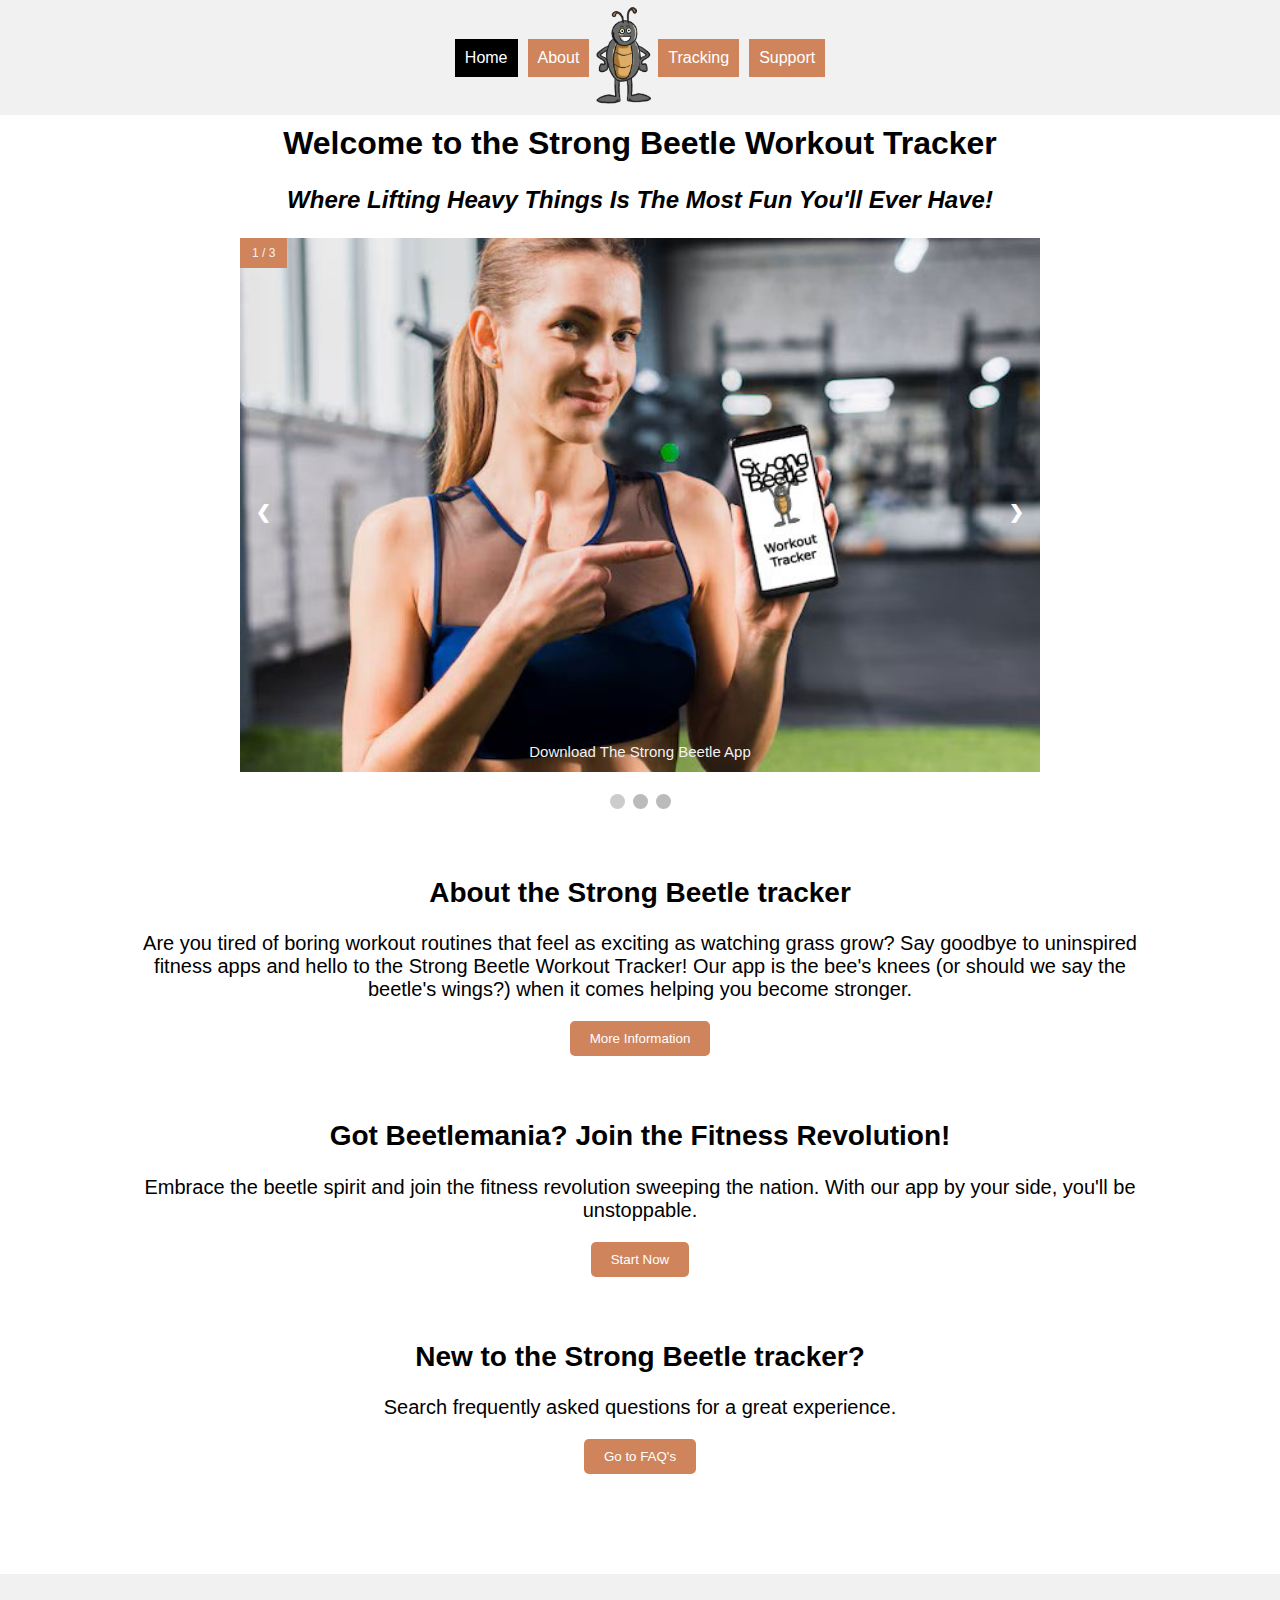
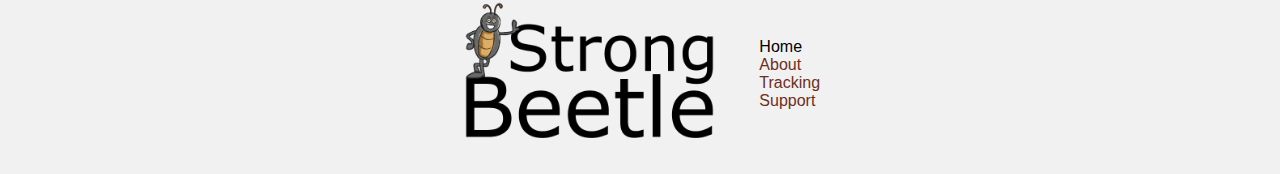
<file: index.html>
<!DOCTYPE html>
<html>
<head>
    <meta name="viewport" content="width=device-width, initial-scale=1.0">
    <link rel="stylesheet" href="main.css">
    <title>Strong Beetle Workout Tracker</title>
    <link rel="icon" href="images/beetle-favicon.png" type="image/png">
</head>
<body>
    <header>
        <nav id="header-navigation">
            <ul id="headerNav">
                <li><a href="" class = "active">Home</a></li>
                <li><a href="about.html">About</a></li>
                <li id="logo-header"><a href=""> <img src="images/beetle-cartoon-standing.png"></a></li>
                <li><a href="tracking.html">Tracking</a></li>
                <li><a href="support.html">Support</a></li>
            </ul>
        </nav>
    </header>
    <main>
        <section class="landing-area">
            <h1>Welcome to the Strong Beetle Workout Tracker</h1>
            <h3>Where Lifting Heavy Things Is The Most Fun You'll Ever Have!</h3>
             
            <!-- Slideshow container -->
<div class="slideshow-container">

    <!-- Full-width images with number and caption text -->
    <div class="mySlides fade">
      <div class="numbertext">1 / 3</div>
      <img src="images/galleryImage1.jpg" style="width:100%">
      <div class="text">Download The Strong Beetle App</div>
    </div>
  
    <div class="mySlides fade">
      <div class="numbertext">2 / 3</div>
      <img src="images/galleryImage2.jpg" style="width:100%">
      <div class="text">Create An Epic Workout</div>
    </div>
  
    <div class="mySlides fade">
      <div class="numbertext">3 / 3</div>
      <img src="images/galleryImage3.jpg" style="width:100%">
      <div class="text">Download Your Stats To Track Progress</div>
    </div>
  
    <!-- Next and previous buttons -->
    <a class="prev" onclick="plusSlides(-1)">&#10094;</a>
    <a class="next" onclick="plusSlides(1)">&#10095;</a>
  </div>
  <br>
  
  <!-- The dots/circles -->
  <div style="text-align:center">
    <span class="dot" onclick="currentSlide(1)"></span>
    <span class="dot" onclick="currentSlide(2)"></span>
    <span class="dot" onclick="currentSlide(3)"></span>
  </div>
        </section>

        <section class="section" id="about-section">
            <h2>About the Strong Beetle tracker</h2>
            <p>Are you tired of boring workout routines that feel as exciting as watching grass grow? Say goodbye to uninspired fitness apps and hello to the Strong Beetle Workout Tracker! Our app is the bee's knees (or should we say the beetle's wings?) when it comes helping you become stronger.</p>
            <a href = "about.html"><button class = "button" id = "about-button">More Information</button></a>
        </section>

        <section class="section" id="tracker-section">
            <h2>Got Beetlemania? Join the Fitness Revolution!</h2>
            <p>Embrace the beetle spirit and join the fitness revolution sweeping the nation. With our app by your side, you'll be unstoppable.</p>
            <a href = "tracking.html"><button class = "button" id = "tracker-button">Start Now</button></a>
        </section>

        <section class="section" id="support-section">
            <h2>New to the Strong Beetle tracker?</h2>
            <p>Search frequently asked questions for a great experience.</p>
            <a href = "support.html"><button class = "button" id = "support-button">Go to FAQ's</button></a>
        </section>
    </main>
    <footer>
        <div id="logo-footer">
            <a href="index.html"> <img id="logoFooter" src="images/strong-beetle-logo.png"></a>
        </div>
        <nav id="footer-navigation">
            <ul id="footer">
                <li>Home</li>
                <li><a href="about.html">About</a></li>
                <li><a href="tracking.html">Tracking</a></li>
                <li><a href="support.html">Support</a></li>
            </ul>
        </nav>
    </footer>
    <script src="globalScript.js"></script>
    <script src="indexScript.js"></script>
</body>
</html>
</file>
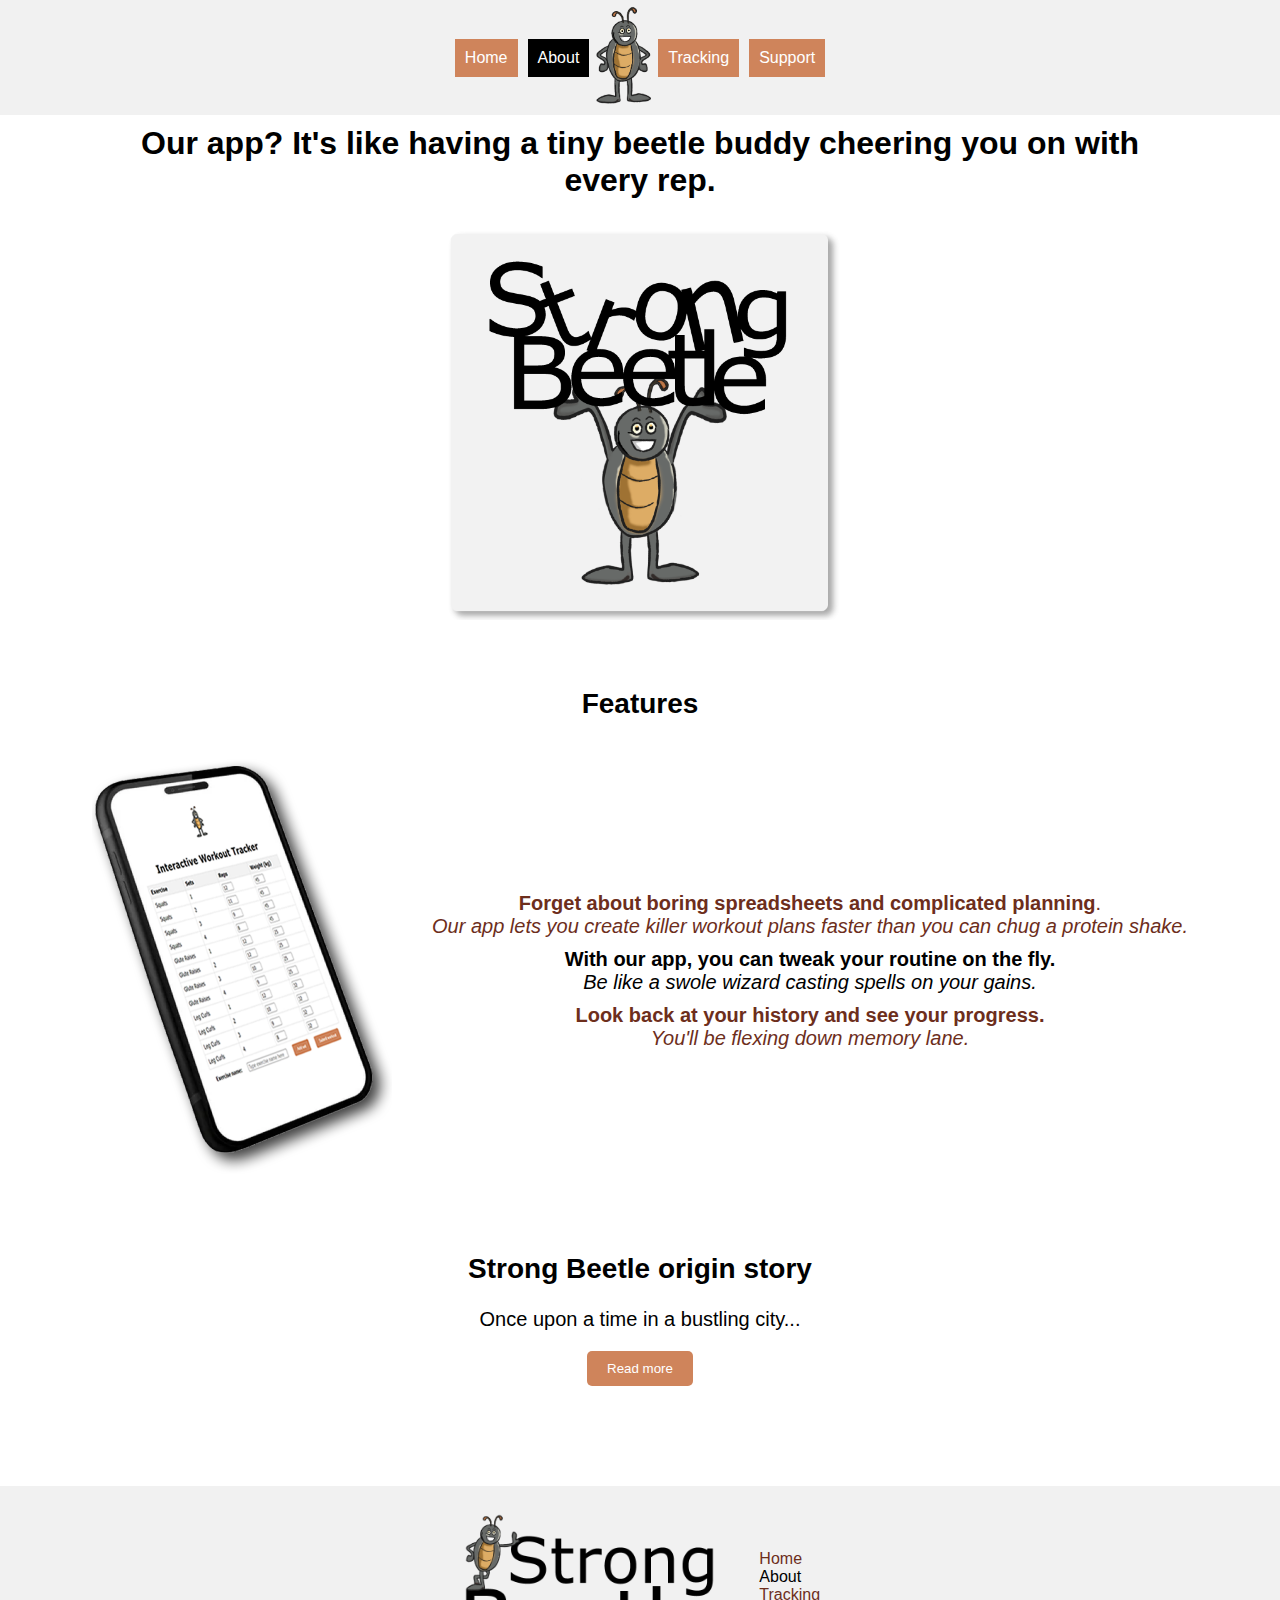
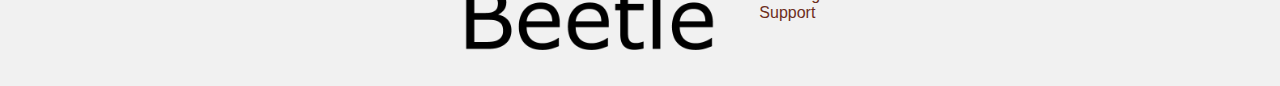
<file: about.html>
<!DOCTYPE html>
<html>
<head>
    <meta name="viewport" content="width=device-width, initial-scale=1.0">
    <link rel="stylesheet" href="main.css">
    <title>Strong Beetle Workout Tracker</title>
    <link rel="icon" href="images/beetle-favicon.png" type="image/png">
</head>
<body>
    <header>
        <nav id="header-navigation">
            <ul id="headerNav">
                <li><a href="index.html">Home</a></li>
                <li><a href="" class = "active">About</a></li>
                <li id="logo-header"><a href="index.html"> <img src="images/beetle-cartoon-standing.png"></a></li>
                <li><a href="tracking.html">Tracking</a></li>
                <li><a href="support.html">Support</a></li>
            </ul>
        </nav>
    </header>
    <main>
        <section class="landing-area">
            <h1>Our app? It's like having a tiny beetle buddy cheering you on with every rep.</h1>
            <img id="app-pic" src="images/strong-beetle-app.png" alt="The Strong Beetle app icon">
        </section>
        <section class="section" id="about-features">
            <h2>Features</h2>
            <div id="features-container">
                <img id="about-page-image" src="images/phone-image.png">
                <ul id="features-list">
                    <li id="about-colour"><strong>Forget about boring spreadsheets and complicated planning</strong>.<br><em>Our app lets you create killer workout plans faster than you can chug a protein shake.</em></strong></li>
                    <li ><strong>With our app, you can tweak your routine on the fly.</strong><br><em>Be like a swole wizard casting spells on your gains.</em></strong></li>
                    <li id="about-colour"><strong>Look back at your history and see your progress.</strong><br><em>You'll be flexing down memory lane.</em></strong></li>
                </ul>
            </div>  
        </section>
        <section class="section" id="about-section">
            <h2>Strong Beetle origin story</h2>
            <p>Once upon a time in a bustling city<span id="dots">...</span><span id="more">, there lived a fitness enthusiast named Max. Max had always been passionate about health and strength but was struggling to stick to a consistent workout routine. One sunny afternoon, as Max pondered their fitness journey in the local park, a curious sight was seen. A tiny beetle scuttled over, carrying a miniature dumbbell in its mandibles. Intrigued, Max reached out a hand, and watched with amazement as the beetle delicately placed the tiny weight in their palm.<br><br>
                Inspired by this unexpected encounter, Max embarked on a journey to create something truly revolutionary – a fitness app that would harness the indomitable spirit of the beetle to motivate and guide people on their fitness journeys. And thus, Strong Beetle was born. With the beetle's unwavering determination as their guiding light, Max and the team developed an app that not only helped users build strength and endurance but also fostered a sense of camaraderie and determination, just like the resilient beetle that sparked the idea.</span></p>
            <button onclick="myFunction()" class="button" id="myBtn">Read more</button>
        </section>
    </main>
    <footer>
        <div id="logo-footer">
            <a href="index.html"> <img id="logoFooter" src="images/strong-beetle-logo.png"></a>
        </div>
        <nav id="footer-navigation">
            <ul id="footer">
                <li><a href="index.html">Home</a></li>
                <li>About</li>
                <li><a href="tracking.html">Tracking</a></li>
                <li><a href="support.html">Support</a></li>
            </ul>
        </nav>
    </footer>
    <script src="globalScript.js"></script>
    <script src="aboutScript.js"></script>
</body>
</html>
</file>
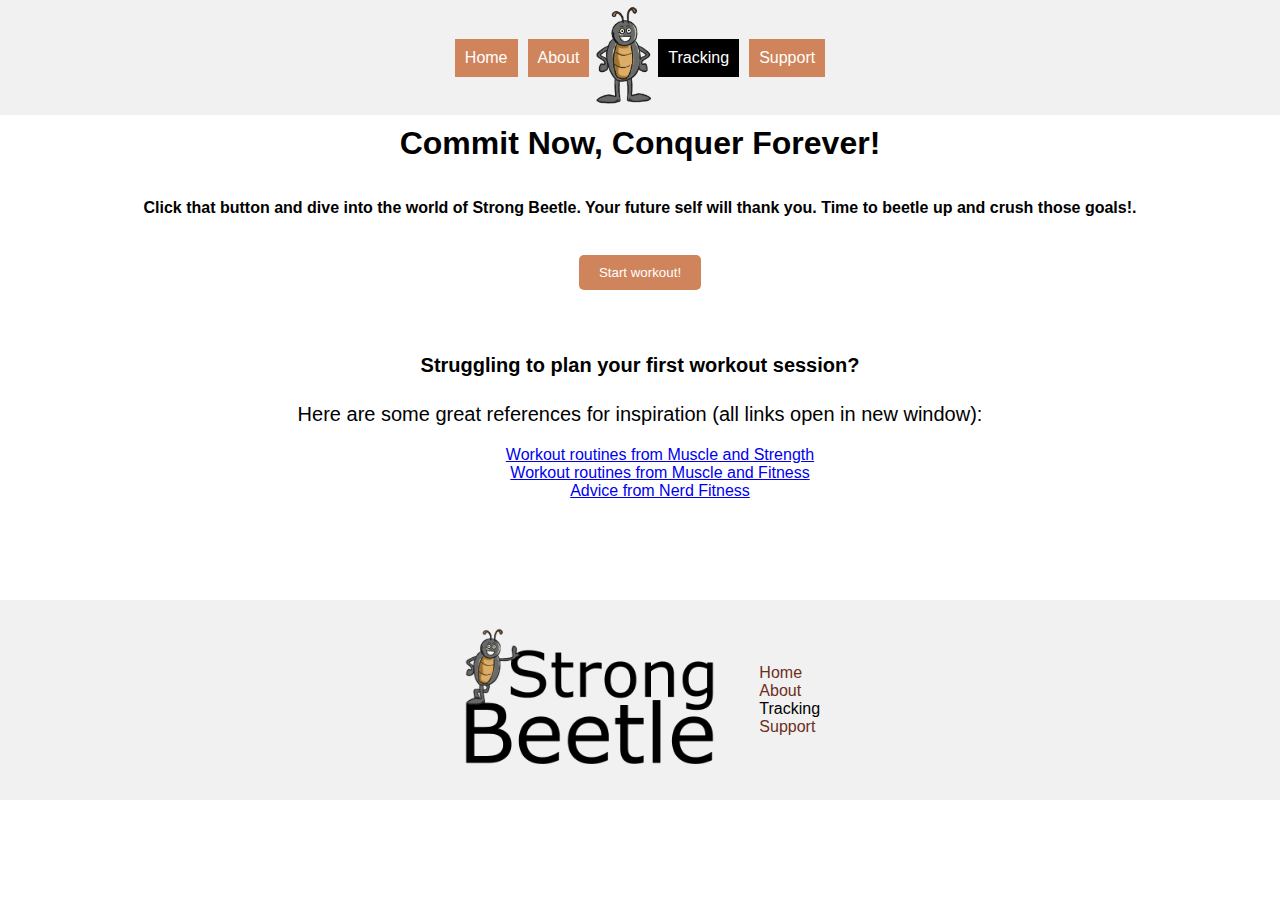
<file: tracking.html>
<!DOCTYPE html>
<html>
<head>
    <meta name="viewport" content="width=device-width, initial-scale=1.0">
    <link rel="stylesheet" href="main.css">
    <title>Strong Beetle Workout Tracker</title>
    <link rel="icon" href="images/beetle-favicon.png" type="image/png">
</head>
<body>
    <header>
        <nav id="header-navigation">
            <ul id="headerNav">
                <li><a href="index.html">Home</a></li>
                <li><a href="about.html">About</a></li>
                <li id="logo-header"><a href="index.html"> <img src="images/beetle-cartoon-standing.png"></a></li>
                <li><a href="" class = "active">Tracking</a></li>
                <li><a href="support.html">Support</a></li>
            </ul>
        </nav>
    </header>
    <main>
        <section class="landing-area">
            <h1>Commit Now, Conquer Forever!</h1>
                <h6>Click that button and dive into the world of Strong Beetle. Your future self will thank you. Time to beetle up and crush those goals!.</h6>
            <div id="start-workout">
                <a href = "workout.html"><button class="button">Start workout!</button></a>
            </div>
        </section>
        <section class="workout-ideas">
            <h4>Struggling to plan your first workout session?</h4> <p>Here are some great references for inspiration (all links open in new window):</p>
            <ul id="workout-list">
                <li><a href = "https://www.muscleandstrength.com/workout-routines" target="_blank">Workout routines from Muscle and Strength</a></li>
                <li><a href = "https://www.muscleandfitness.com/workout-routines/" target="_blank">Workout routines from Muscle and Fitness</a></li>
                <li><a href = "https://www.nerdfitness.com/" target="_blank">Advice from Nerd Fitness</a></li>
            </ul>

        </section>
    </main>
    <footer>
        <div id="logo-footer">
            <a href="index.html"> <img id="logoFooter" src="images/strong-beetle-logo.png"></a>
        </div>
        <nav id="footer-navigation">
            <ul id="footer">
                <li><a href="index.html">Home</a></li>
                <li><a href="about.html">About</a></li>
                <li>Tracking</li>
                <li><a href="support.html">Support</a></li>
            </ul>
        </nav>
    </footer>
    <script src="globalScript.js"></script>
</body>
</html>
</file>
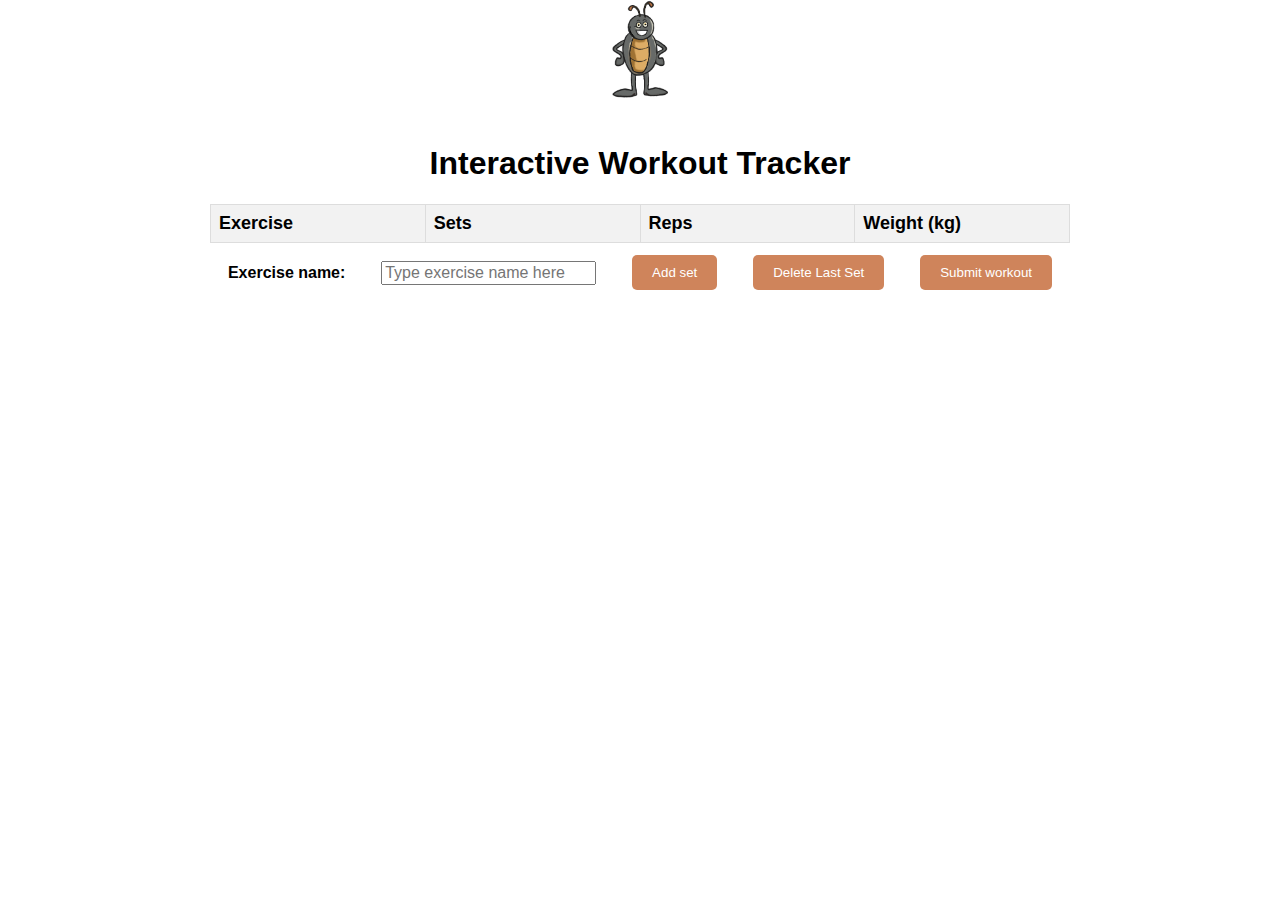
<file: workout.html>
<!DOCTYPE html>
<html lang="en">
<head>
    <meta charset="UTF-8">
    <meta name="viewport" content="width=device-width, initial-scale=1.0">
    <title>Interactive Workout Tracker</title>
    <link rel="stylesheet" href="main.css">
    <link rel="icon" href="images/beetle-favicon.png" type="image/png">
</head>
<body>
    <ul id="headerNav">
        <li id="logo-header"><a href="index.html"><img src="images/beetle-cartoon-standing.png"></a></li>
    </ul>
    <div class="container">
        <h1>Interactive Workout Tracker</h1>
        <table>
            <thead>
                <tr>
                    <th>Exercise</th>
                    <th>Sets</th>
                    <th>Reps</th>
                    <th>Weight (kg)</th>
                </tr>
            </thead>
            <tbody id="workout-table-body">
                <!-- Workout entries will be added here dynamically -->
            </tbody>
        </table>
        <div id = "exercise-select">
            <p><strong>Exercise name:</strong></p>
            <input type="text" id = "exercise-name" placeholder="Type exercise name here">
            <button class = "button" id="add-exercise-btn">Add set</button>
            <button class="button" id="delete-last-set-btn">Delete Last Set</button>
            <button class = "button" id="submit-workout-btn">Submit workout</button>
        </div>
    </div> 
    <script src="workoutScript.js"></script>
</body>
</html>
</file>
<file: main.css>
body {
  margin: 0; /* Remove default margin */
  overflow-y: scroll;
}


h1, h2, h3, h4, h5, h6 {
  font-family: Verdana, Arial, Tahoma;
  color: black;
  margin-left: 10%;
  margin-right: 10%;
}

p, li, ul, th, td, input, .text, .numbertext {
  font-family: Tahoma, Verdana, Arial;
}

h1 {
  font-size: 32px; /* Font size for h1 */
}

h2 {
  font-size: 28px; /* Font size for h2 */
}

h3 {
  font-size: 24px; /* Font size for h3 */
}

h4 {
  font-size: 20px; /* Font size for h4 */
}

h5 {
  font-size: 18px; /* Font size for h5 */
}

h6 {
  font-size: 16px; /* Font size for h6 */
}

input {
  font-size:16px;
}

section p {
  margin-left: 10%;
  margin-right: 10%;
  font-size: 20px;
}

section {
  text-align: center;
  margin-bottom: 5%;
}

header {
  display: flex;
  align-items: center;
  justify-content: center;
  border-width: 5px;
  height: 115px;

  /* Create a sticky/fixed navbar*/
  /*overflow: hidden;*/
  background-color: #f1f1f1;
  padding: 20px 10px; 
  transition: 0.4s; 
  position: fixed;  
  width: 100%;
  top: 0;
  z-index: 99;
}

/*header ul element*/
#headerNav {
  list-style-type: none;
  margin: 0;
  padding: 0;
  display: flex;
  align-items: center;
  justify-content: center; /* Center the menu horizontally */
  overflow: hidden; 
}

#headerNav a:not(#logo-header a) {
  display: block;
  color: white;
  text-align: center;
  padding: 10px;
  text-decoration: none;
  margin: 0 5px; /* Adjust margin as needed */
  background-color: #cf845b;
}

#headerNav a:not(#logo-header a):hover {
  background-color: #6d2e1c;
}

#headerNav a:not(#logo-header a).active {
  background-color: #000000;
}

#logo-header img {
  width: auto;
  height: 100px;
  transition: 0.4s; 
}



.landing-area{
  transition: 0.4s;
  margin-top: 125px;
}

.landing-area h1 {
  text-align: center;
}

.landing-area h3 {
  text-align: center;
  font-style: italic;
}

  .button {
    padding: 10px 20px;
    background-color: #cf845b;
    color: #ffffff;
    border: none;
    border-radius: 5px;
    cursor: pointer;
    width: auto;
}

.button:hover {
    background-color: #6d2e1c; /* Darker blue on hover */
}

/*footer styling*/
footer {
  display: flex;
  align-items: center;
  justify-content: center;
  border-width: 5px;
  height: 200px;
  background-color: #f1f1f1;
  padding: 20px 10px; 
  width: 100%;
  margin-top: 100px;
}
#logoFooter {
  height:150px;
}

#footer {
  list-style-type: none;
}

#footer a {
  text-decoration: none;
  color: #6d2e1c
}

#footer li :hover {
  background-color: #000000;
  color: #ffffff;
}

#footer.active {
  background-color: #278205;
}
/*index page styling*/
* {box-sizing:border-box}

/* Slideshow container */
.slideshow-container {
  max-width: 800px;
  position: relative;
  margin: auto;
}

/* Hide the images by default */
.mySlides {
  display: none;
}

/* Next & previous buttons */
.prev, .next {
  cursor: pointer;
  position: absolute;
  top: 50%;
  width: auto;
  margin-top: -22px;
  padding: 16px;
  color: white;
  font-weight: bold;
  font-size: 18px;
  transition: 0.6s ease;
  border-radius: 0 3px 3px 0;
  user-select: none;
}

/* Position the "prev button" to the left */
.prev {
  left: 0;
  border-radius: 3px 0 0 3px;
}

/* Position the "next button" to the right */
.next {
  right: 0;
  border-radius: 3px 0 0 3px;
}

/* On hover, add a black background color with a little bit see-through */
.prev:hover, .next:hover {
  background-color: #cf845b;
}

/* Caption text */
.text {
  color: #f2f2f2;
  font-size: 15px;
  padding: 8px 12px;
  position: absolute;
  bottom: 8px;
  width: 100%;
  text-align: center;
}

/* Number text (1/3 etc) */
.numbertext {
  color: #f2f2f2;
  font-size: 12px;
  padding: 8px 12px;
  position: absolute;
  top: 0;
  background-color: #cf845b;
}

/* The dots/bullets/indicators */
.dot {
  cursor: pointer;
  height: 15px;
  width: 15px;
  margin: 0 2px;
  background-color: #bbb;
  border-radius: 50%;
  display: inline-block;
  transition: background-color 0.6s ease;
}

.active, .dot:hover {
  background-color: #717171;
}

/* Fading animation */
.fade {
  animation-name: fade;
  animation-duration: 1.5s;
}

@keyframes fade {
  from {opacity: .4}
  to {opacity: 1}
}

/* about page styling */
#app-pic{
height: 400px;
}

#features-container {
  display: flex;
  align-items: center;
  justify-content: center;
}

#about-features li {
  list-style: none;  /*Remove default list styles */
  font-size: 20px;
  margin-top: 10px;
  padding: 0;
}

#about-page-image {
  width:300px;
}

#more {display: none;}

#about-colour{
  color:#6d2e1c;
}
/*
#about-features li:hover {
  display:flex;
  background-color: #6d2e1c;  Darker blue on hover 
  color:#ffffff;
  text-align: center;
  justify-content: center;
  align-items: center;
}*/

/*
#about-features li:hover:before {
    content: url('images/star.png'); specify the URL of your image 
    margin-right: 10px; Adjust spacing between image and text
  }*/

  /*workout page styling*/
  .container {
    margin-top: 0%;
    max-width: 900px;
    margin: 0 auto;
    padding: 20px;
  }

  /* Center the h1 element within the container */
  .container h1 {
  text-align: center; /* This centers the text within the container */
}

  /* Add border to tbody of workout table*/
  #workout-table-body {
    border: 1px solid #000000;
  }
  
  #exercise-select {
    display: flex;
    height: 20px;
    align-items: center;
    justify-content: space-around;
  }

  /* Table Styling */
table {
  width: 100%;
  border-collapse: collapse;
  margin: 20px 0;
  font-size: 18px;
  text-align: left;
}

table thead tr {
  background-color: #f2f2f2;
}

table th, table td {
  border: 1px solid #dddddd;
  padding: 8px;
  width: 25%; /* Adjust the width as needed */
}

/* tracking page styling*/

#workout-list {
  list-style-type: none;
}
  /* support page styling*/
  /* Style the buttons that are used to open and close the accordion panel */
.accordion {
  background-color: #eee;
  color: #000000;
  cursor: pointer;
  padding: 18px;
  width: 100%;
  text-align: center;
  border: none;
  outline: none;
  transition: 0.4s;
  font-family: Tahoma, Verdana, Arial;
  font-size: 20px;
}

/* Add a background color to the button if it is clicked on (add the .active class with JS), and when you move the mouse over it (hover) */
.active, .accordion:hover {
  background-color: #ccc;
}

/* Style the accordion panel. Note: hidden by default */
.panel {
  padding: 0 18px;
  background-color: white;
  display: none;
  overflow: hidden;
}

.accordion:after {
  content: '\02795'; /* Unicode character for "plus" sign (+) */
  font-size: 13px;
  color: #777;
  float: right;
  margin-left: 5px;
}

.accordion.active:after {
  content: "\2796"; /*Unicode character for "minus" sign (-)*/
}

.panel p {
  text-align: center;
  font-weight: bold;
}

/* Add responsiveness - on screens less than 580px wide, display the navbar vertically instead of horizontally */
@media screen and (max-width: 580px) {
  #headerNav {
    padding: 20px 10px !important; /* Use !important to make sure that JavaScript doesn't override the padding on small screens */
  }
  #headerNav a {
    float: none;
    display: block;
    text-align: left;
  }
  #features-container {
    display: block;
    text-align: center;
    width: 100%;
  }
  #exercise-select {
    display: block;
    text-align: left;
  }
}

/* Define the button style
.flashing-button {
  font-size: 20px;
  padding: 10px 20px;
  background-color: #cf845b;
  color: white;
  border: none;
  cursor: pointer;
  animation: flash 1s infinite;
}

Define the flashing animation
@keyframes flash {
  0% { opacity: 1; }
  50% { opacity: 0; }
  100% { opacity: 1; }
}*/
</file>
